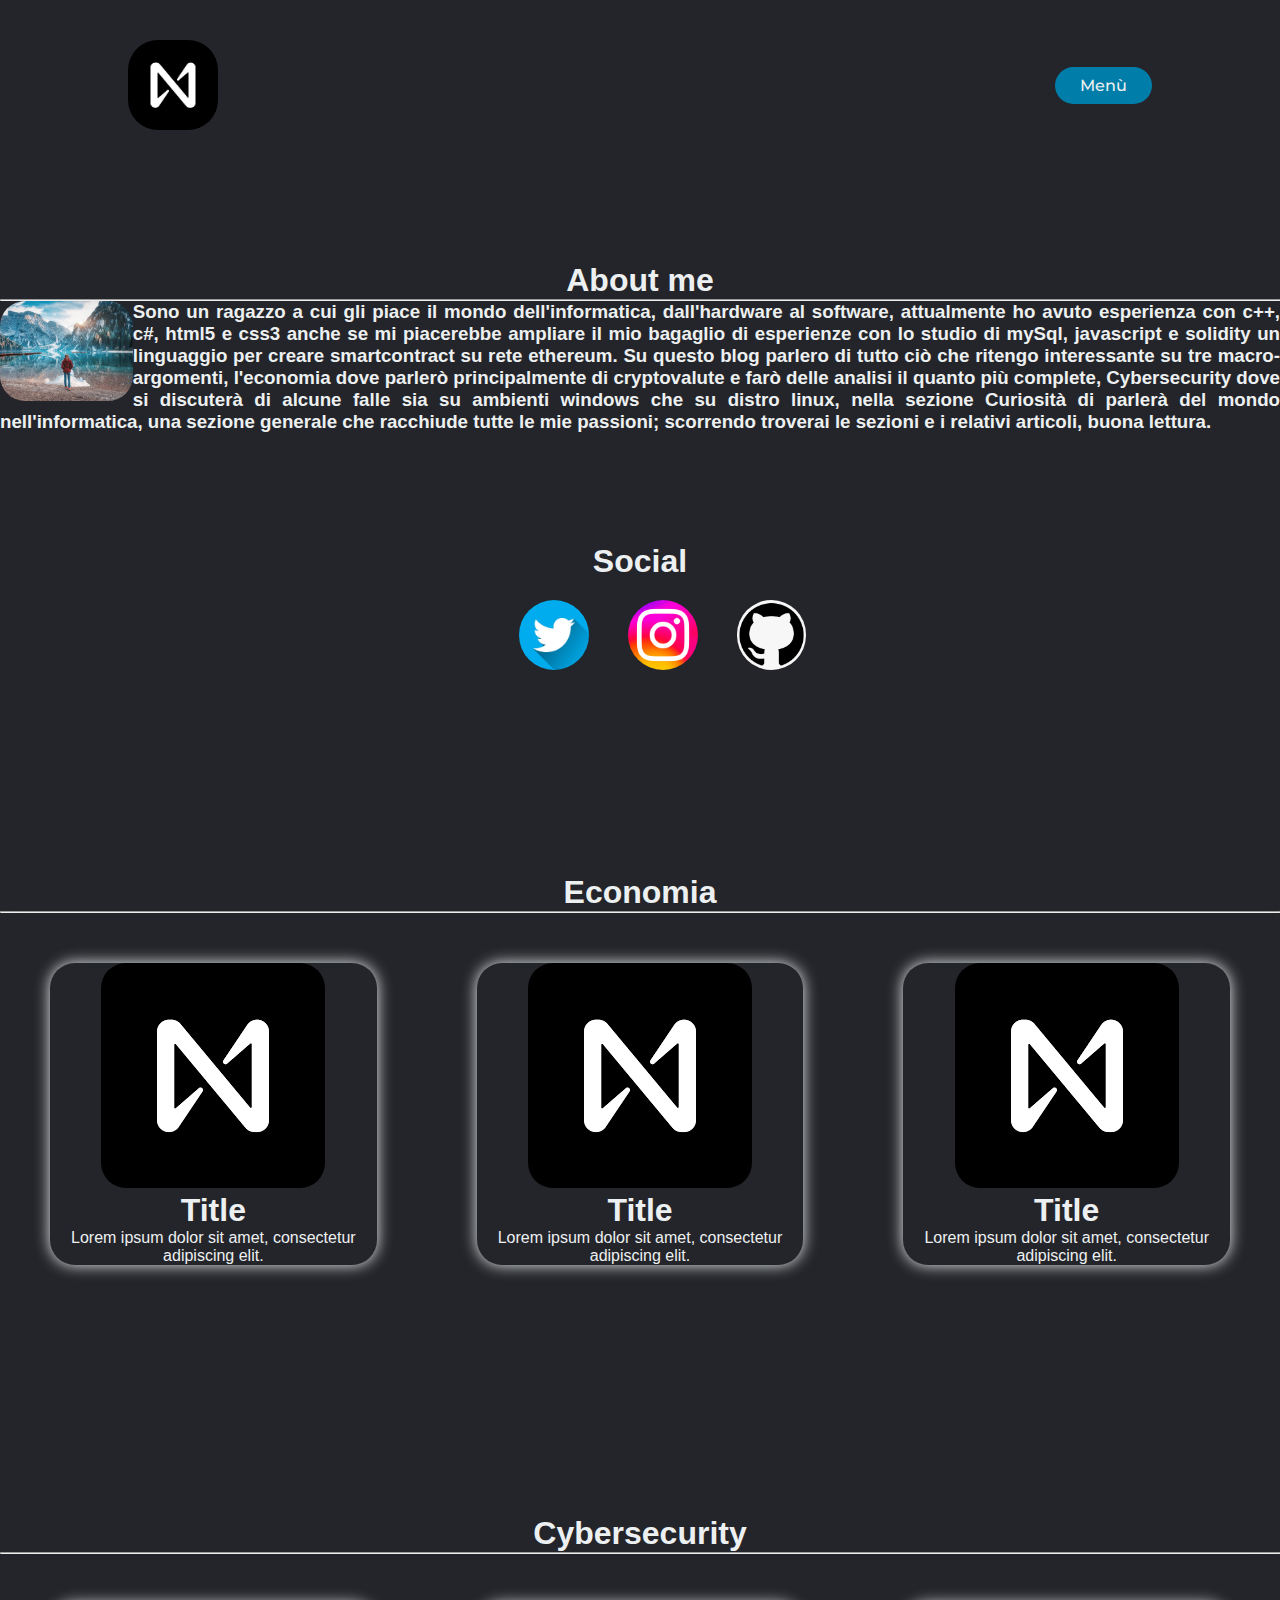
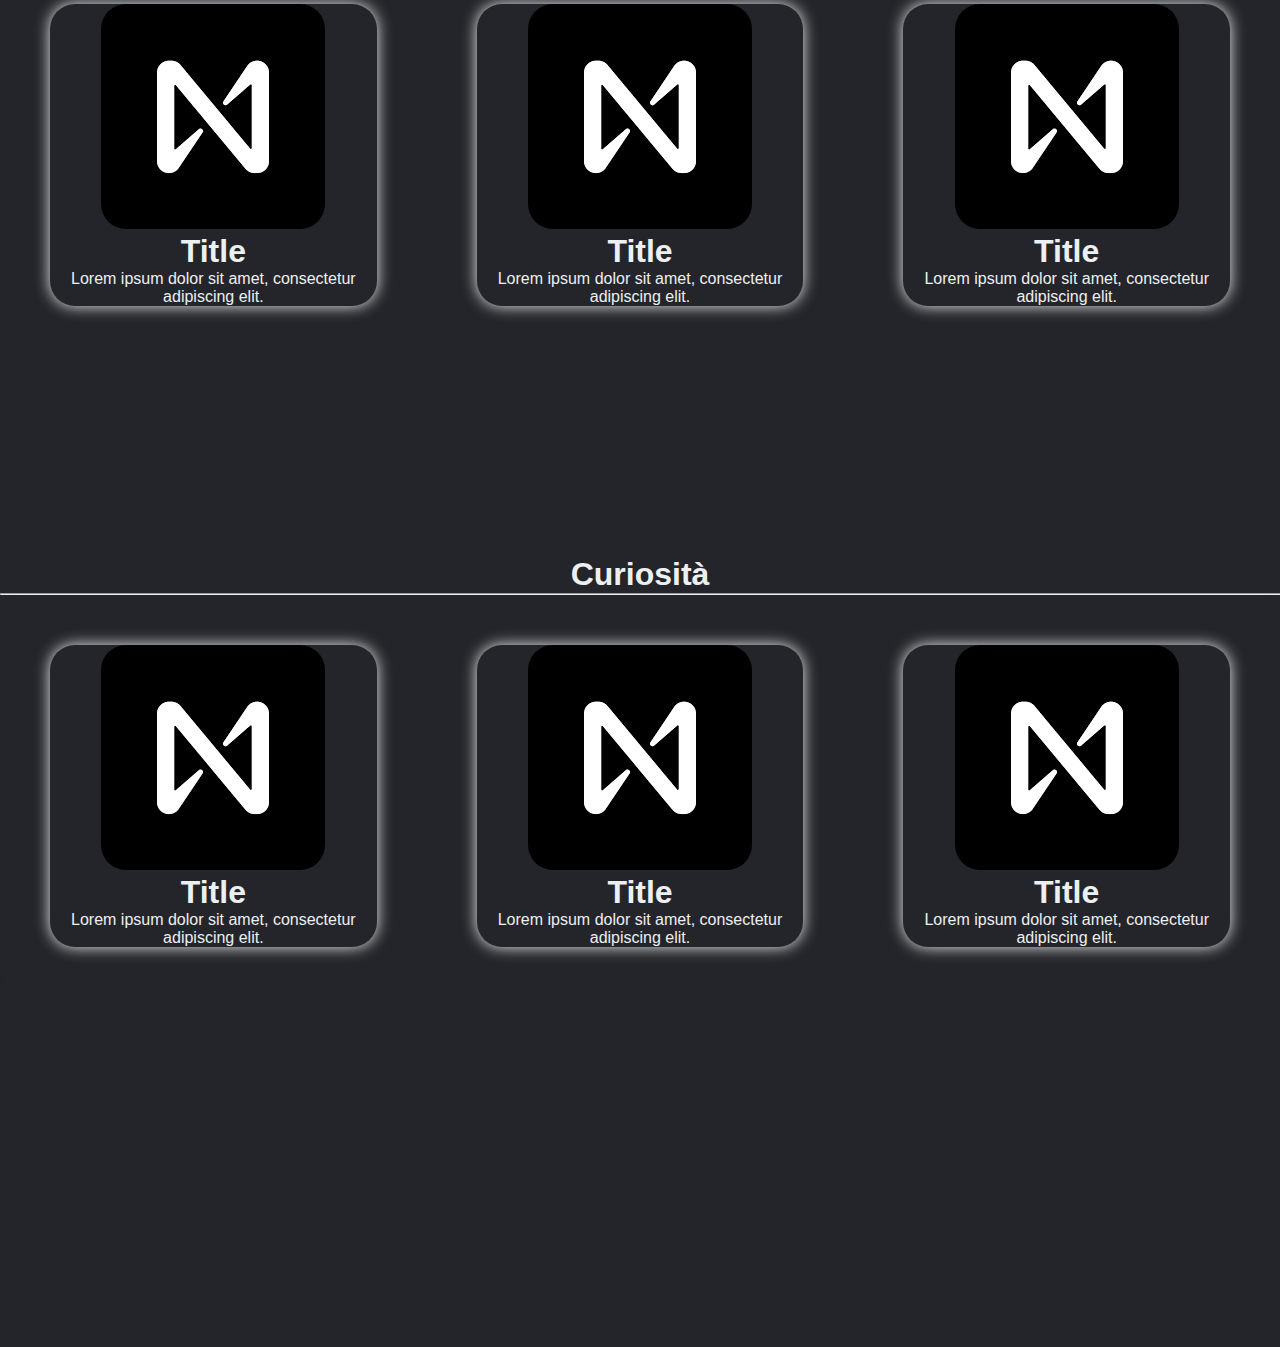
<file: index.html>
<!DOCTYPE html>
<html lang="en">
<head>
    <meta charset="UTF-8">
    <meta http-equiv="X-UA-Compatible" content="IE=edge">
    <meta name="viewport" content="width=device-width, initial-scale=1.0">
    <title>blog</title>
    <link rel="stylesheet" href="blogcss.css">
    <link rel="stylesheet" href="cards.css">
    <script src="blog.js" defer></script>
</head>
    <body>
        <header>
        <img class="logo" src="logo.png" alt="logo">
            <nav>
                <ul class="nav_links" id="menuList">
                    <li><a href="#aboutme" title="sei già qui">Home</a></li>
                    <li><a href="#economia">Economia</a></li>
                    <li><a href="#Cybersecurity">Cybersecurity</a></li>
                    <li><a href="#Curiosità">Curiosità</a></li>
                </ul>
            </nav>
            <a href="https://metamask.io/" target="_blank" title="donazioni tramite crypto">
            <button id="grazie">Grazie</button>
            </a>
            <button id="disnone" onclick="togglemenu()">Menù</button>
            </header>
        </div>
        <br><br><br><br>
    <div id="aboutme">
        <p id="head"><h1>About me</h1></p>
        <hr>
            <img class="about" src="esempio blog.jpg" align="left">
        <span>
            <h3 id="text">
                Sono un ragazzo a cui gli piace il mondo dell'informatica, dall'hardware al software, attualmente ho avuto esperienza con c++, c#, html5 e css3 anche se mi piacerebbe 
                ampliare il mio bagaglio di esperienze con lo studio di mySql, javascript e solidity un linguaggio per creare smartcontract su rete ethereum.
                Su questo blog parlero di tutto ciò che ritengo interessante su tre macro-argomenti, l'economia dove parlerò principalmente di cryptovalute e farò delle analisi il quanto più 
                complete, Cybersecurity dove si discuterà di alcune falle sia su ambienti windows che su distro linux, nella sezione Curiosità di parlerà del mondo nell'informatica, una 
                sezione generale che racchiude tutte le mie passioni; scorrendo troverai le sezioni e i relativi articoli, buona lettura.
            </h3>
        </span>
    </div>  
    <br> <br> <br> <br> <br>
    <div id="social_">
        <p><h1>Social</h1></p> 
    </div>
    <div id="imaginisocial">
    <a href="https://twitter.com/DAnnunzioedo" target="_blank">    
        <img class="social" id="twi" src="tww.png">
    </a>    
    <a href="https://www.instagram.com/edoardo_dannunzio/" target="_blank">    
        <img class="social" id="in" src="insta.png">
    </a>    
    <a href="https://github.com/Edo0505" target="_blank">    
        <img class="social" id="git" src="github.png">
    </a>
    </div>
    <!-- Sezione Economia -->
    <div id="economia">
        <h1>Economia</h1>
        <hr>
    <span id="flex">    
        <span id="container">
                <img src="logo.png" id="touch">
                <h1>Title</h1>
                <p>Lorem ipsum dolor sit amet, consectetur adipiscing elit.</p>           
        </span>

        <span id="container">
            <img src="logo.png" id="touch">
            <h1>Title</h1>
            <p>Lorem ipsum dolor sit amet, consectetur adipiscing elit.</p>           
        </span>

        <span id="container">
            <img src="logo.png" id="touch">
            <h1>Title</h1>
            <p>Lorem ipsum dolor sit amet, consectetur adipiscing elit.</p>           
        </span>
    </span>
    </div>
    <!-- Sezione Cybersecurity -->
    <div id="Cybersecurity">
        <h1>Cybersecurity</h1>
        <hr>
    <span id="flex">    
            <span id="container">
                    <img src="logo.png" id="touch">
                    <h1>Title</h1>
                    <p>Lorem ipsum dolor sit amet, consectetur adipiscing elit.</p>           
            </span>

            <span id="container">
                <img src="logo.png" id="touch">
                <h1>Title</h1>
                <p>Lorem ipsum dolor sit amet, consectetur adipiscing elit.</p>           
            </span>

            <span id="container">
                <img src="logo.png" id="touch">
                <h1>Title</h1>
                <p>Lorem ipsum dolor sit amet, consectetur adipiscing elit.</p>           
            </span>
    </span>
    </div>
    <!-- Sezione Curiosità -->
    <div id="Curiosità">
        <h1>Curiosità</h1>
        <hr>
    <span id="flex">    
            <span id="container">
                    <img src="logo.png" id="touch">
                    <h1>Title</h1>
                    <p>Lorem ipsum dolor sit amet, consectetur adipiscing elit.</p>           
            </span>

            <span id="container">
                <img src="logo.png" id="touch">
                <h1>Title</h1>
                <p>Lorem ipsum dolor sit amet, consectetur adipiscing elit.</p>           
            </span>

            <span id="container">
                <img src="logo.png" id="touch">
                <h1>Title</h1>
                <p>Lorem ipsum dolor sit amet, consectetur adipiscing elit.</p>           
            </span>
    </span>
    </div>
    <!-- Inizio footer -->
    </div>
    <div id="footer">
        
    </div>
    </body>
</html>
</file>
<file: blogcss.css>
@import url('https://fonts.googleapis.com/css?family=Montserrat:500');
*{
    box-sizing: border-box;
    margin: 0;
    padding: 0;
    background-color: #24252a;
}
::-webkit-scrollbar{
    width: 1.5em;
}
::-webkit-scrollbar-track{
    background: #24252a;
    border-radius: 100vw;
    margin-block: .5em;
}
::-webkit-scrollbar-thumb{
    background: linear-gradient(red,blue);
    border: 0.25em solid #24252a;
    border-radius: 100vw;
}

li,a,button{
    font-family: "Montserrat",sans-serif;
    font-weight: 500;
    font-size: 16px;
    color: #edf0f1;
    text-decoration: none;
    margin-left: 35px;
}
body{
    color: #edf0f1;
}
header{
    display: flex;
    justify-content: space-between;
    align-items:center;
    padding: 40px 10%;
}
.logo{
    height: 90px;
    cursor: pointer;
    border-radius: 30px;
}
#disnone{
    display: none;
}
.nav_links{
    list-style: none;
}
.nav_links li {
    display: inline-block;
    padding: 0px 20px;
}
.nav_links li a{
    transition: all 0.3s ease 0s;
}
.nav_links li a:hover{
    color: #0088a9;
}

button{
    padding: 9px 25px;
    background-color: rgba(0,126,169,1);
    border: none;
    border-radius: 50px;
    cursor: pointer;
    transition: all 0.3s ease 0s;
}
button:hover{
    background-color: rgba(0,136,169,0.8);
}
div{
    font-family: 'Segoe UI', Tahoma, Geneva, Verdana, sans-serif;
    text-align: center;
    margin-left: 400px;
    margin-right: 400px;
    color: #edf0f1;
}
h1{
    color: #edf0f1;
    transition: all 0.3s ease 0s;
}
.aboutme{
    margin-right: 250px;
    margin-left: 250px;
}
.about{
    height: 250px;
    border-radius: 25px;
}
h2{
    padding-top: 35px;
}
#text{
    text-align: justify;
}
#social_{
    margin-top: 200px;
}
.social{
    height: 100px;
    border-radius: 180px;
    margin: 50px;
    cursor: pointer;
    text-align: center;
}
#git{
    margin-right: 80px;
}
#economia{
    margin-top:200px;
}
.economy{
    margin-top: 25px;
    border-radius: 35px;
    height: 150px;
    cursor: pointer;
    margin-right: 0px;
    margin-left: 0px;
}
#Cybersecurity{
 margin-top: 200px;
}
.eco1{
    text-align: center;
    display: flex;
    margin-right: 0px;
    margin-left: 40px;
}
#png1{
    margin-left: 100px;
    margin-right: 180px;
}
#png2{
    margin-right: 180px;
}
#textflex2{
    margin: 50px;
    display: flex;
}    
#a:hover{
    color: #24252a;
    background-color: #edf0f1;
    transition: all 0.3s ease 0s;
    border-radius: 25px;
}
#b:hover{
    color: #24252a;
    background-color: #edf0f1;
    transition: all 0.3s ease 0s;
    border-radius: 25px;
}
#c:hover{
    color: #24252a;
    background-color: #edf0f1;
    transition: all 0.3s ease 0s;
    border-radius: 25px;
}
#a{
    border:  2px solid #24252a;
}
#b{
    border:  2px solid #24252a;
}
#c{
    border:  2px solid #24252a;
}
#footer{
    margin-top: 350px;
    color: #24252a;
}
#Curiosità{
    margin-top: 200px;
    margin-bottom: 250px;
}

@media only screen and (max-width:1824px){
    #png1{
        margin-right:150px;
    }
    #png2{
        margin-right: 140px;
    }
}

@media only screen and (max-width:1665px){
    #png1{
        margin-right:120px;
        margin-left: 50px;
    }
    #png2{
        margin-right: 100px;
    }
}

@media only screen and (max-width:1540px){
    #png1{
        margin-right:70px;
        margin-left: 40px;
    }
    #png2{
        margin-right: 50px;
    }
    .social{
        height: 60px;
    }
}

@media only screen and (max-width:1376px){
    #png1{
        margin-right:40px;
        margin-left: 40px;
        height: 100px;
    }
    #png2{
        margin-right: 50px;
        height: 100px;
    }
    #png3{
        height: 100px;
    }

    .social{
        height: 70px;
        margin: 10px;
    }
    #twi{
        margin-left:35px;
    }
}

@media only screen and (max-width:1302px){
    .nav_links {
        width: 100%;
        position: absolute;
        top: 75px;
        right: 0;
        z-index: 2;
        margin-right: 40px;
    }
    .nav_links li {
        display: block;
        margin-top: 10px;
        margin-bottom: 10px;
    }
    
    .about{
        height: 100px;
    }
   
    .logo{
        display: block;
    }
    #disnone{
       display: block;
       cursor: pointer;
    }
    #disnone id{
        width: 32px;
        height: 2px;
        background: #fff;
        margin: 8px;
    }
    #grazie{
        display: none;
    }
    .social{
        margin: 0px;
        padding: 0px;
        height: 70px;
    }
    div{
        margin-left: 0px;
        margin-right: 0px;
    }
    #menuList{
        overflow: hidden;
        transition: 0.5s;
        margin-top: 55px;
    }
    .economy{
        height: 100px;
    }
    .eco{
        display: none;
    }
    #png1{
        margin-right:250px;
        margin-left: 150px;
        height: 100px;
    }
    #png2{
        margin-right: 250px;
        height: 100px;
    }
    #png3{
        height: 100px;
    }
    #git{
        margin-right: 25px;
        margin-left: 0px;
        padding: 0px;
    }
    #textmargin{
        margin-top: 70px;
    }
    #social_{
        margin-top: 20px;
        margin-bottom: 20px;
    }
    #head{
        margin-top: 20px;
    }
}
@media only screen and (max-width:1000px){
    #png1{
        margin-right:200px;
        margin-left: 100px;
        height: 100px;
    }
    #png2{
        margin-right: 200px;
        height: 100px;
    }
    #png3{
        height: 100px;
    }
}

@media only screen and (max-width:865px){
    #png1{
        margin-right:150px;
        margin-left: 80px;
        height: 100px;
    }
    #png2{
        margin-right: 150px;
        height: 100px;
    }
    #png3{
        height: 100px;
    }
}

@media only screen and (max-width:720px){
    #png1{
        margin-right:100px;
        margin-left: 70px;
        height: 100px;
    }
    #png2{
        margin-right: 100px;
        height: 100px;
    }
    #png3{
        height: 100px;
    }
}

@media only screen and (max-width:605px){
    #png1{
        margin-right:60px;
        margin-left: 30px;
        height: 100px;
    }
    #png2{
        margin-right: 60px;
        height: 100px;
    }
    #png3{
        height: 100px;
    }
}

@media only screen and (max-width:605px){
    #png1{
        margin-right:70px;
        margin-left: 30px;
        height: 100px;
    }
    #png2{
        margin-right: 70px;
        height: 100px;
    }
    #png3{
        height: 100px;
    }
}

@media only screen and (max-width:482px){
    #png1{
        margin-right:50px;
        margin-left: 30px;
        height: 60px;
    }
    #png2{
        margin-right: 50px;
        height: 60px;
    }
    #png3{
        height: 60px;
    }
}

@media only screen and (max-width:385px){
    #png1{
        margin-right:30px;
        margin-left: 30px;
        height: 60px;
    }
    #png2{
        margin-right: 30px;
        height: 60px;
    }
    #png3{
        height: 60px;
    }
    .social{
        height: 50px;
    }
    #git{
        margin-right: 60px;
    }
}

@media only screen and (max-width:385px){
    #png1{
        margin-right:30px;
        margin-left: 0px;
        height: 60px;
    }
    #png2{
        margin-right: 30px;
        height: 60px;
    }
    #png3{
        height: 60px;
    }
    #textflex2{
        margin-left: 20px;
    }
}    
@media only screen and (max-width:360px){
    .social{
        height: 35px;
    }

}

@media only screen and (max-width:313px){
    .social{
        height: 15px;
    }
    #imaginisocial{
        margin: 0px;
        padding: 0px;
    }

}

@media only screen and (max-width:215px){
    .social{
        flex-wrap: wrap;
    }
}
</file>
<file: cards.css>
*{
    box-sizing: border-box;
    padding: 0px;
    margin: 0px;
    border-radius: 25px;
}

#container{
    background:#24252a;
    box-shadow: 0 0 15px #edf0f1;
    margin-top: 50px;
    padding-left: 20px;
    padding-right: 20px;
    margin: 50px;
}
#flex{
    display: flex;
    align-items: center;
}
#container:hover{
    transform: translateY(-15px);
    transition-duration: 0.5s;
    transition-property: transform;
    transition-timing-function: ease;
    box-shadow: 0 0 15px #edf0f1;
}
.social:hover{
    transform: translateY(-15px);
    transition-duration: 0.5s;
    transition-property: transform;
    transition-timing-function: ease;
}

#touch{
    cursor: pointer;
}

@media only screen and (max-width:1824px){
    #container{
        margin-left: 10px;
    }


}

@media only screen and (max-width:1642px){
    div{
        margin-left: 0px;
        margin-right: 0px;
    }
    #container{
        margin-left: 50px;
    }

}

@media only screen and (max-width:965px){
    div{
        margin: 0px;
    }
    #container{
        margin-left: 0px;
    }

}

@media only screen and (max-width:806px){
    #flex{
        display: flex;
        flex-direction: column;
    }

}
</file>
